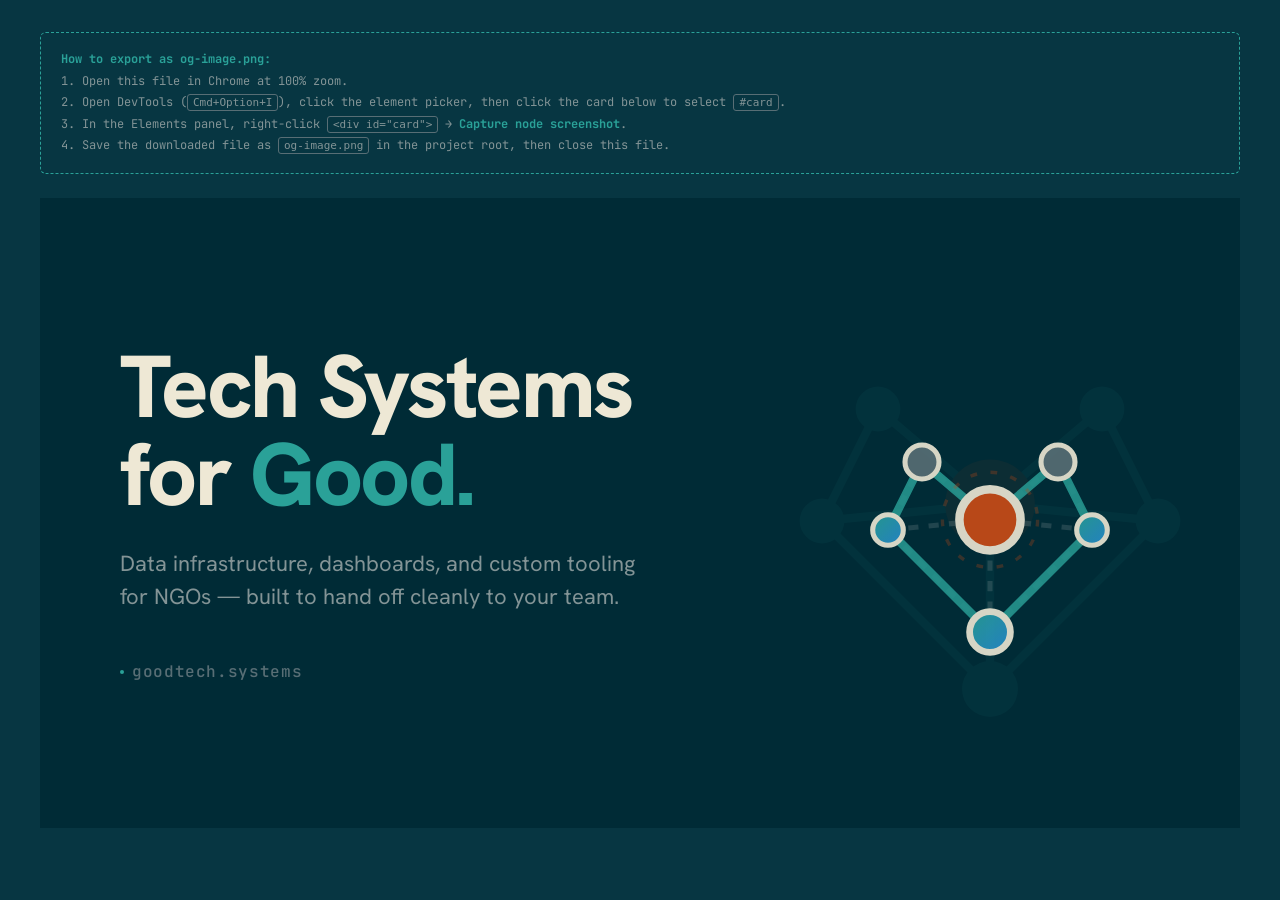
<file: og-image.html>
<!DOCTYPE html>
<html lang="en">

<head>
  <meta charset="utf-8" />
  <title>OG Image — Good Tech Systems</title>
  <link
    href="https://fonts.googleapis.com/css2?family=Hanken+Grotesk:wght@400;700;800&family=JetBrains+Mono:wght@500&display=swap"
    rel="stylesheet" />
  <style>
    * {
      margin: 0;
      padding: 0;
      box-sizing: border-box;
    }

    body {
      background: #073642;
      font-family: 'Hanken Grotesk', system-ui, sans-serif;
      display: flex;
      flex-direction: column;
      align-items: center;
      padding: 32px;
      gap: 24px;
    }

    .export-instructions {
      width: 1200px;
      color: #839496;
      font-family: 'JetBrains Mono', monospace;
      font-size: 12px;
      line-height: 1.8;
      border: 1px dashed #2aa198;
      border-radius: 6px;
      padding: 16px 20px;
    }

    .export-instructions strong {
      color: #2aa198;
    }

    .export-instructions code {
      background: #073642;
      border: 1px solid #586e75;
      border-radius: 3px;
      padding: 1px 5px;
      font-size: 11px;
    }

    /* ── The card ─────────────────────────────────────────── */
    #card {
      width: 1200px;
      height: 630px;
      background: #002b36;
      position: relative;
      overflow: hidden;
      display: flex;
      align-items: center;
      flex-shrink: 0;

      /* ── Nudge background graphic to align with foreground icon ──
         --bg-x : positive moves left, negative moves right
         --bg-y : positive moves down, negative moves up            */
      --bg-x: -30px;
      --bg-y: -20px;
    }

    /* Faint background node network */
    #card .bg-graphic {
      position: absolute;
      right: var(--bg-x);
      top: calc(50% + var(--bg-y));
      transform: translateY(-50%);
      width: 560px;
      height: 560px;
      opacity: 0.06;
      pointer-events: none;
    }

    /* Left content column */
    #card .content {
      position: relative;
      z-index: 2;
      padding: 72px 80px;
      display: flex;
      flex-direction: column;
      gap: 0;
      max-width: 680px;
    }

    .badge {
      display: inline-flex;
      align-items: center;
      gap: 8px;
      background: rgba(42, 161, 152, 0.12);
      border: 1px solid rgba(42, 161, 152, 0.3);
      color: #2aa198;
      font-family: 'JetBrains Mono', monospace;
      font-size: 13px;
      font-weight: 500;
      letter-spacing: 0.08em;
      padding: 6px 14px;
      border-radius: 4px;
      margin-bottom: 32px;
      width: fit-content;
    }

    .badge-dot {
      width: 6px;
      height: 6px;
      border-radius: 50%;
      background: #2aa198;
    }

    .headline {
      font-size: 88px;
      font-weight: 800;
      letter-spacing: -0.03em;
      line-height: 1.0;
      color: #eee8d5;
      margin-bottom: 28px;
    }

    .headline span {
      color: #2aa198;
    }

    .tagline {
      font-size: 22px;
      font-weight: 400;
      color: #839496;
      line-height: 1.5;
      margin-bottom: 48px;
      max-width: 520px;
    }

    .url {
      font-family: 'JetBrains Mono', monospace;
      font-size: 16px;
      font-weight: 500;
      color: #586e75;
      letter-spacing: 0.04em;
      display: flex;
      align-items: center;
      gap: 8px;
    }

    .url-dot {
      width: 4px;
      height: 4px;
      border-radius: 50%;
      background: #2aa198;
    }

    /* Right icon */
    #card .icon-wrap {
      position: absolute;
      right: 80px;
      top: 50%;
      transform: translateY(-50%);
      width: 340px;
      height: 340px;
      opacity: 0.9;
    }
  </style>
</head>

<body>

  <div class="export-instructions">
    <strong>How to export as og-image.png:</strong><br>
    1. Open this file in Chrome at 100% zoom.<br>
    2. Open DevTools (<code>Cmd+Option+I</code>), click the element picker, then click the card below to select
    <code>#card</code>.<br>
    3. In the Elements panel, right-click <code>&lt;div id="card"&gt;</code> → <strong>Capture node
      screenshot</strong>.<br>
    4. Save the downloaded file as <code>og-image.png</code> in the project root, then close this file.
  </div>

  <div id="card">

    <!-- Faint background: large version of the icon network -->
    <svg class="bg-graphic" viewBox="0 0 100 100" xmlns="http://www.w3.org/2000/svg">
      <g stroke="#2aa198" stroke-width="1.5" fill="none">
        <path d="M 30,35 L 50,52 L 70,35 L 80,55 L 50,85 L 20,55 Z" />
        <line x1="20" y1="55" x2="50" y2="52" />
        <line x1="80" y1="55" x2="50" y2="52" />
        <line x1="50" y1="85" x2="50" y2="52" />
      </g>
      <circle cx="30" cy="35" r="4" fill="#2aa198" />
      <circle cx="70" cy="35" r="4" fill="#2aa198" />
      <circle cx="20" cy="55" r="4" fill="#2aa198" />
      <circle cx="80" cy="55" r="4" fill="#2aa198" />
      <circle cx="50" cy="85" r="5" fill="#2aa198" />
      <circle cx="50" cy="52" r="8" fill="#cb4b16" />
    </svg>

    <div class="content">
      <!-- <div class="badge">
        <div class="badge-dot"></div>
        ENGINEERING FOR IMPACT
      </div> -->
      <div class="headline">Tech Systems<br>for <span>Good.</span></div>
      <div class="tagline">Data infrastructure, dashboards, and custom tooling for NGOs — built to hand off cleanly to
        your team.</div>
      <div class="url">
        <div class="url-dot"></div>
        goodtech.systems
      </div>
    </div>

    <!-- Large icon, right side -->
    <svg class="icon-wrap" viewBox="0 0 100 100" xmlns="http://www.w3.org/2000/svg">
      <defs>
        <linearGradient id="og-p" x1="0%" y1="0%" x2="100%" y2="100%">
          <stop offset="0%" stop-color="#2aa198" />
          <stop offset="100%" stop-color="#268bd2" />
        </linearGradient>
        <!-- <filter id="og-glow" x="-40%" y="-40%" width="180%" height="180%">
          <feGaussianBlur in="SourceGraphic" stdDeviation="5" result="blur" />
          <feMerge>
            <feMergeNode in="blur" />
            <feMergeNode in="SourceGraphic" />
          </feMerge>
        </filter> -->
      </defs>
      <g stroke="#93a1a1" stroke-width="1.5" stroke-opacity="0.25" stroke-dasharray="3,3" fill="none">
        <path d="M 30,35 L 50,52 L 70,35 L 80,55 L 50,85 L 20,55 Z" />
        <line x1="20" y1="55" x2="50" y2="52" />
        <line x1="80" y1="55" x2="50" y2="52" />
        <line x1="50" y1="85" x2="50" y2="52" />
      </g>
      <g stroke="#2aa198" stroke-width="2.5" stroke-linecap="round" fill="none" opacity="0.9">
        <path d="M 20,55 L 30,35 L 50,52 L 70,35 L 80,55" />
        <path d="M 20,55 L 50,85 L 80,55" />
      </g>
      <circle cx="30" cy="35" r="5" fill="#586e75" stroke="#eee8d5" stroke-width="1.5" />
      <circle cx="70" cy="35" r="5" fill="#586e75" stroke="#eee8d5" stroke-width="1.5" />
      <circle cx="20" cy="55" r="4.5" fill="url(#og-p)" stroke="#eee8d5" stroke-width="1.5" />
      <circle cx="80" cy="55" r="4.5" fill="url(#og-p)" stroke="#eee8d5" stroke-width="1.5" />
      <circle cx="50" cy="85" r="6" fill="url(#og-p)" stroke="#eee8d5" stroke-width="2" />
      <circle cx="50" cy="52" r="9" fill="#cb4b16" stroke="#eee8d5" stroke-width="2.5" filter="url(#og-glow)" />
      <circle cx="50" cy="52" r="14" fill="none" stroke="#cb4b16" stroke-width="1" opacity="0.3"
        stroke-dasharray="2,4" />
    </svg>

  </div>

</body>

</html>
</file>
